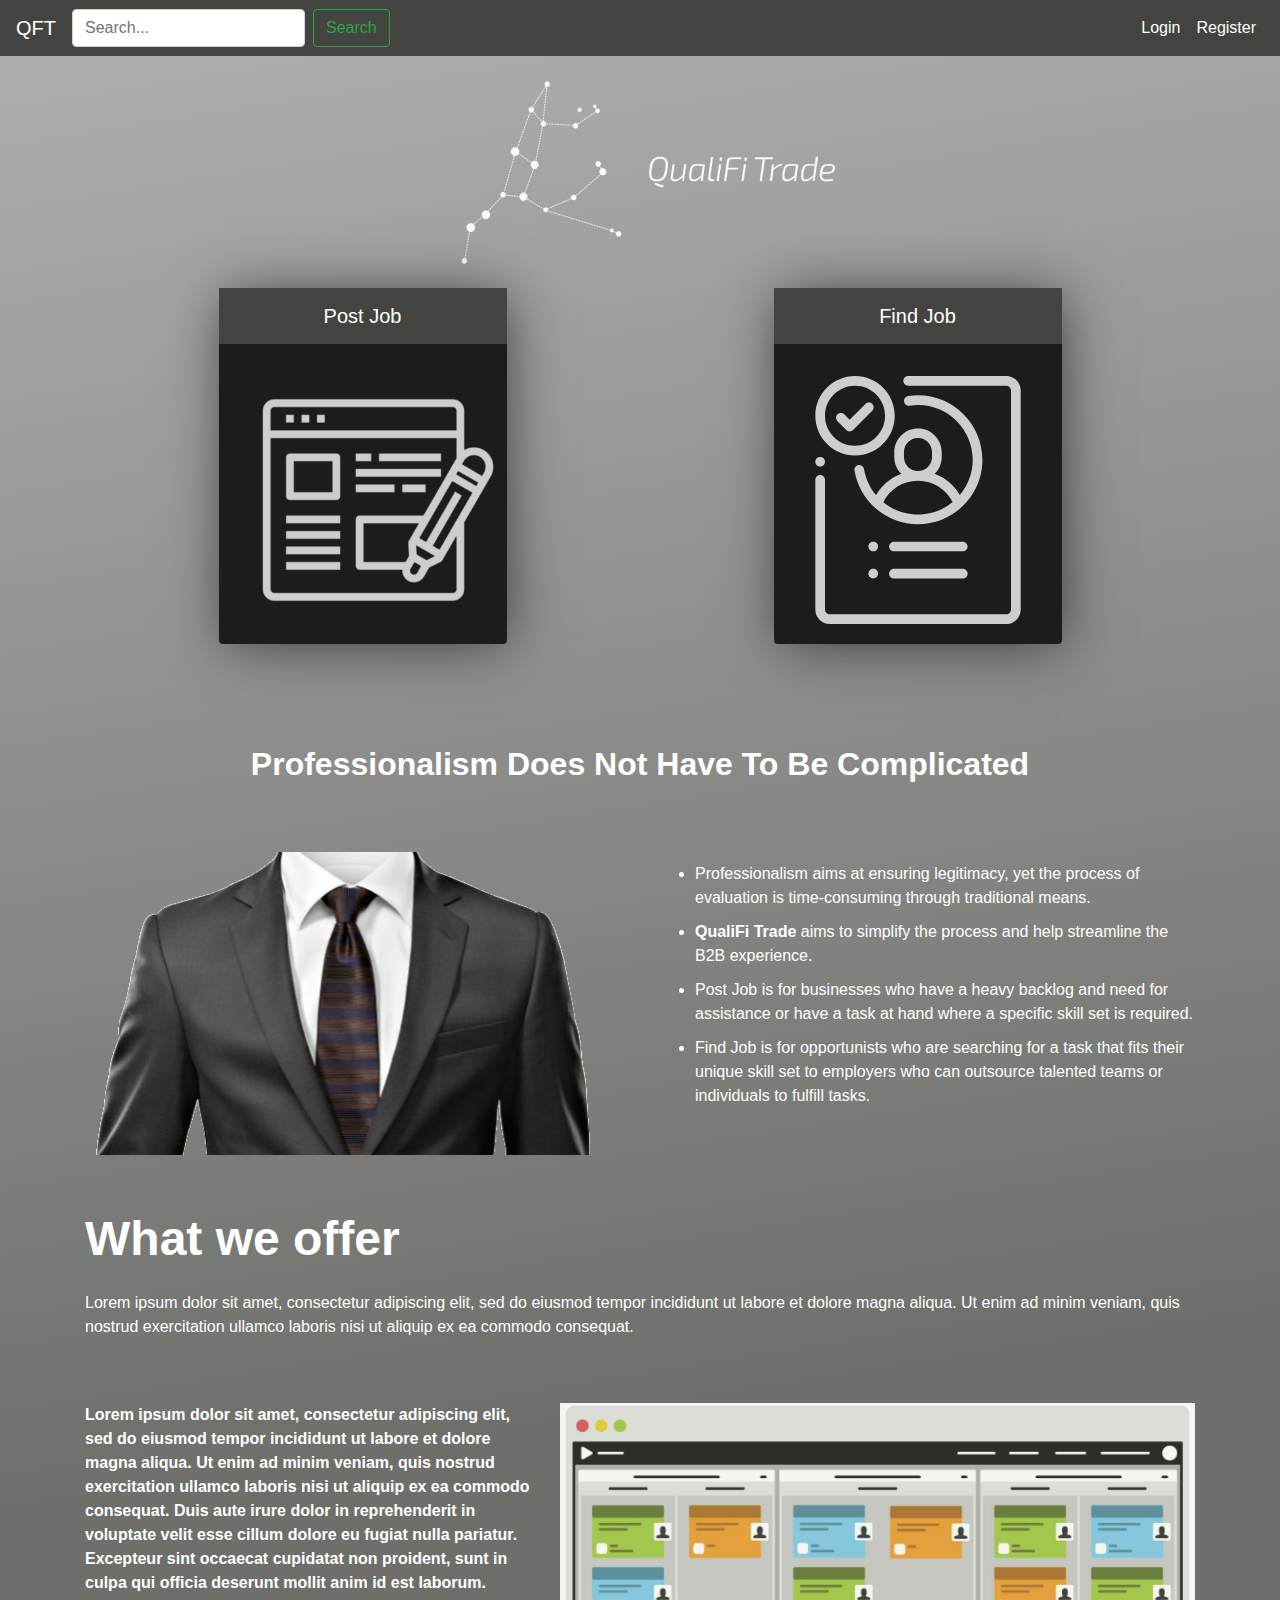
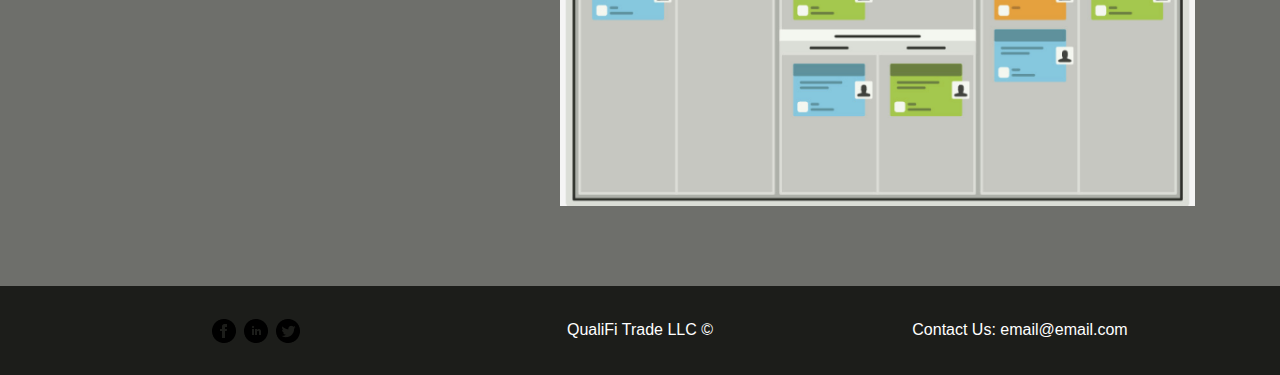
<file: index.html>
<!DOCTYPE html>
<html lang="en">

<head>
  <meta charset="UTF-8" />
  <meta name="viewport" content="width=device-width, initial-scale=1.0" />
  <meta http-equiv="X-UA-Compatible" content="ie=edge" />
  <link href="https://fonts.googleapis.com/icon?family=Material+Icons" rel="stylesheet">
  <link rel="stylesheet" href="https://stackpath.bootstrapcdn.com/bootstrap/4.3.1/css/bootstrap.min.css"
    integrity="sha384-ggOyR0iXCbMQv3Xipma34MD+dH/1fQ784/j6cY/iJTQUOhcWr7x9JvoRxT2MZw1T" crossorigin="anonymous" />
  <link rel="stylesheet" href="./css/main.css" />
  <title>Qualifit</title>
</head>

<body>
  <!-- START NAVBAR -->
  <nav class="navbar sticky-top navbar-expand-lg">
    <a class="navbar-brand" href="#">QFT</a>
    <button class="navbar-toggler" type="button" data-toggle="collapse" data-target="#navbarSupportedContent"
      aria-controls="navbarSupportedContent" aria-expanded="false" aria-label="Toggle navigation">
      <i class="material-icons" style="color: #C6C7C1;">
        menu
      </i>
    </button>

    <div class="collapse navbar-collapse " id="navbarSupportedContent">
      <form class="form-inline my-2 my-lg-0">
        <input class="form-control mr-sm-2" type="search" placeholder="Search..." aria-label="Search" />
        <button class="btn btn-outline-success my-2 my-sm-0" type="submit">
          Search
        </button>
      </form>
      <ul class="navbar-nav ml-auto">
        <li class="nav-item active">
          <a class="nav-link" href="#">Login <span class="sr-only">(current)</span></a>
        </li>
        <li class="nav-item">
          <a class="nav-link" href="#">Register</a>
        </li>
      </ul>
    </div>
  </nav>
  <!-- END NAVBAR -->

  <!-- START HERO -->
  <section id="hero">
    <div class="container ">

      <div class="d-flex justify-content-center">
        <img src="./assets/QFT LOGO.png" alt="" class="img-fluid" />
      </div>


      <div class="d-flex justify-content-around ">
        <a href="#" class="d-flex justify-content-center">
          <div class="card">
            <h5 class="card-title">Post Job</h5>
            <div class="card-body">
              <img class="img-fluid blog-pic" src="./assets/blog2.png" alt="" />
            </div>
          </div>
        </a>
        <a href="#" class="d-flex justify-content-center">
          <div class="card">
            <h5 class="card-title">Find Job</h5>
            <div class="card-body">
              <img class="img-fluid" src="./assets/approved.svg" alt="" />
            </div>
          </div>
        </a>
      </div>
    </div>
  </section>
  <!-- END HERO -->

  <!-- START STEPS -->
  <section id="steps">
    <div class="container mt-5 mb-5">
      <div class="row d-flex justify-content-center">
        <p class="header text-center">Professionalism Does Not Have To Be Complicated</p>
      </div>
      <div class="row mt-5 flex-column flex-md-row">
        <div class="col-md-6 ">
          <!-- find a svg of a suit guy? or just control sizes using media query -->
          <img class="img-fluid" src="./assets/Headless_Gray_suit2.png" alt="" />
        </div>
        <div class="col-md-6">
          <ul>
            <li>
              Professionalism aims at ensuring legitimacy, yet the process of
              evaluation is time-consuming through traditional means.
            </li>
            <li>
              <strong>QualiFi Trade</strong> aims to simplify the process and help streamline
              the B2B experience.
            </li>
            <li>
              Post Job is for businesses who have a heavy backlog and need for
              assistance or have a task at hand where a specific skill set is
              required.
            </li>
            <li>
              Find Job is for opportunists who are searching for a task that
              fits their unique skill set to employers who can outsource
              talented teams or individuals to fulfill tasks.
            </li>
          </ul>
        </div>
      </div>
    </div>
  </section>
  <!-- END STEPS -->

  <!-- START OFFER -->
  <section id="offer">
    <div class="container">
      <div class="row d-flex justify-content-center">
        <div class="col-lg-12 col-lg-12">
          <!-- <div class="col-7"> -->
          <p class="header">What we offer</p>
          <p>
            Lorem ipsum dolor sit amet, consectetur adipiscing elit, sed do
            eiusmod tempor incididunt ut labore et dolore magna aliqua. Ut
            enim ad minim veniam, quis nostrud exercitation ullamco laboris
            nisi ut aliquip ex ea commodo consequat.
          </p>
        </div>
      </div>
      <div class="row mt-5 flex-column flex-md-row">
        <div class="col-lg-5 d-flex justify-content-center order-1 order-lg-0 mt-4 mt-lg-0">
          <p class="description">
            Lorem ipsum dolor sit amet, consectetur adipiscing elit, sed do
            eiusmod tempor incididunt ut labore et dolore magna aliqua. Ut
            enim ad minim veniam, quis nostrud exercitation ullamco laboris
            nisi ut aliquip ex ea commodo consequat. Duis aute irure dolor in
            reprehenderit in voluptate velit esse cillum dolore eu fugiat
            nulla pariatur. Excepteur sint occaecat cupidatat non proident,
            sunt in culpa qui officia deserunt mollit anim id est laborum.
          </p>
        </div>
        <div class="col-lg-7 d-flex justify-content-center order-0 order-lg-1">
          <img class="img-fluid" src="./assets/What-is-a-Kanban-Board-placeholder-image.png" alt="" />
        </div>
      </div>
    </div>
  </section>
  <!-- END OFFER -->
  <!-- START FOOTER -->
  <section id="footer">
    <footer>
      <div class="container">
        <div class="row d-flex flex-column align-content-center flex-sm-row">
          <div class="col-12 col-sm-4 d-flex justify-content-center">
            <a href="#"><img class="mr-2" src="./assets/iconmonstr-facebook-4.png" alt="facebook link" srcset="" /></a>
            <a href="#"><img class="mr-2" src="./assets/iconmonstr-linkedin-4.png" alt="linked link" srcset="" /></a>
            <a href="#"><img class="mr-2" src="./assets/iconmonstr-twitter-4.png" alt="twitter link" srcset="" /></a>
          </div>
          <div class="col-12 mt-3 mt-sm-0 col-sm-4 d-flex justify-content-center">
            QualiFi Trade LLC ©
          </div>
          <div class="col-12 mt-3 mt-sm-0 col-sm-4 d-flex justify-content-center">
            Contact Us: email@email.com
          </div>
        </div>
      </div>
    </footer>
  </section>
  <!-- END FOOTER -->
  <script src="https://code.jquery.com/jquery-3.3.1.slim.min.js"
    integrity="sha384-q8i/X+965DzO0rT7abK41JStQIAqVgRVzpbzo5smXKp4YfRvH+8abtTE1Pi6jizo" crossorigin="anonymous">
  </script>
  <script src="https://cdnjs.cloudflare.com/ajax/libs/popper.js/1.14.7/umd/popper.min.js"
    integrity="sha384-UO2eT0CpHqdSJQ6hJty5KVphtPhzWj9WO1clHTMGa3JDZwrnQq4sF86dIHNDz0W1" crossorigin="anonymous">
  </script>
  <script src="https://stackpath.bootstrapcdn.com/bootstrap/4.3.1/js/bootstrap.min.js"
    integrity="sha384-JjSmVgyd0p3pXB1rRibZUAYoIIy6OrQ6VrjIEaFf/nJGzIxFDsf4x0xIM+B07jRM" crossorigin="anonymous">
  </script>
</body>

</html>
</file>
<file: css/main.css>
body {
  color: #fff;
  background: -moz-linear-gradient(279deg,
      rgba(110, 111, 107, 0.55) 0%,
      rgba(110, 111, 107, 0.59) 7%,
      rgba(110, 111, 107, 1) 70%,
      rgba(110, 111, 107, 1) 73%);
  /* ff3.6+ */
  background: -webkit-gradient(linear,
      left top,
      left bottom,
      color-stop(0%, rgba(110, 111, 107, 0.55)),
      color-stop(7%, rgba(110, 111, 107, 0.59)),
      color-stop(70%, rgba(110, 111, 107, 1)),
      color-stop(73%, rgba(110, 111, 107, 1)));
  /* safari4+,chrome */
  background: -webkit-linear-gradient(279deg,
      rgba(110, 111, 107, 0.55) 0%,
      rgba(110, 111, 107, 0.59) 7%,
      rgba(110, 111, 107, 1) 70%,
      rgba(110, 111, 107, 1) 73%);
  /* safari5.1+,chrome10+ */
  background: -o-linear-gradient(279deg,
      rgba(110, 111, 107, 0.55) 0%,
      rgba(110, 111, 107, 0.59) 7%,
      rgba(110, 111, 107, 1) 70%,
      rgba(110, 111, 107, 1) 73%);
  /* opera 11.10+ */
  background: -ms-linear-gradient(279deg,
      rgba(110, 111, 107, 0.55) 0%,
      rgba(110, 111, 107, 0.59) 7%,
      rgba(110, 111, 107, 1) 70%,
      rgba(110, 111, 107, 1) 73%);
  /* ie10+ */
  background: linear-gradient(171deg,
      rgba(110, 111, 107, 0.55) 0%,
      rgba(110, 111, 107, 0.59) 7%,
      rgba(110, 111, 107, 1) 70%,
      rgba(110, 111, 107, 1) 73%);
  /* w3c */
  filter: progid:DXImageTransform.Microsoft.gradient(startColorstr='#6E6F6B', endColorstr='#6E6F6B', GradientType=0);
  /* ie6-9 */
}

/* start navbar */
.navbar {
  background-color: #434440;
}

.navbar a {
  color: #fff;
}



/* end navbar */

/* start hero */
#hero {
  padding-bottom: 3em;
}

#hero a:hover {
  text-decoration: none;
  transform: scale(1.01);
}

.card {
  background-color: #1c1d1a;
  border: 0;
  -webkit-box-shadow: 3px 3px 53px -4px rgba(0, 0, 0, 0.61);
  -moz-box-shadow: 3px 3px 53px -4px rgba(0, 0, 0, 0.61);
  box-shadow: 3px 3px 53px -4px rgba(0, 0, 0, 0.61);
  width: 18rem;
}

.card-title {
  background-color: #434440;
  padding: 16px;
  text-align: center;
  color: #fff;
}

.card .card-body .blog-pic {
  position: relative;
  left: 16px;
}

@media only screen and (max-width: 767px) {
  .card {
    width: 15em;
    margin: 0 2em;
  }
}

@media only screen and (max-width: 576px) {
  .card {
    width: 10em;
    margin-top: 1em;
    margin-left: 0;
    margin-right: 0;
  }
}

.post-job {
  display: grid;
  grid-template-columns: 1fr;
  grid-template-rows: 0.25fr 1fr;
  grid-column-gap: 0px;
  grid-row-gap: 0px;
}

.post-job-title {
  grid-area: 1 / 1 / 2 / 6;
}

.post-job-body {
  grid-area: 2 / 1 / 6 / 6;
}

/* end hero */

/* start steps */
#steps li {
  margin: 10px 0px;
}

#steps p {
  font-weight: bold;
  font-size: 2em;
}

/* end steps */

/* start offer */
#offer {
  padding-bottom: 3em;
}

#offer .header {
  font-weight: bold;
  font-size: 3em;
}

#offer .description {
  font-weight: 700;
}

/* end offer */

/* start footer */
#footer {
  background-color: #1c1d1a;
  padding-top: 2em;
  padding-bottom: 2em;
  margin-top: 2em;
}

/* end footer */
</file>
